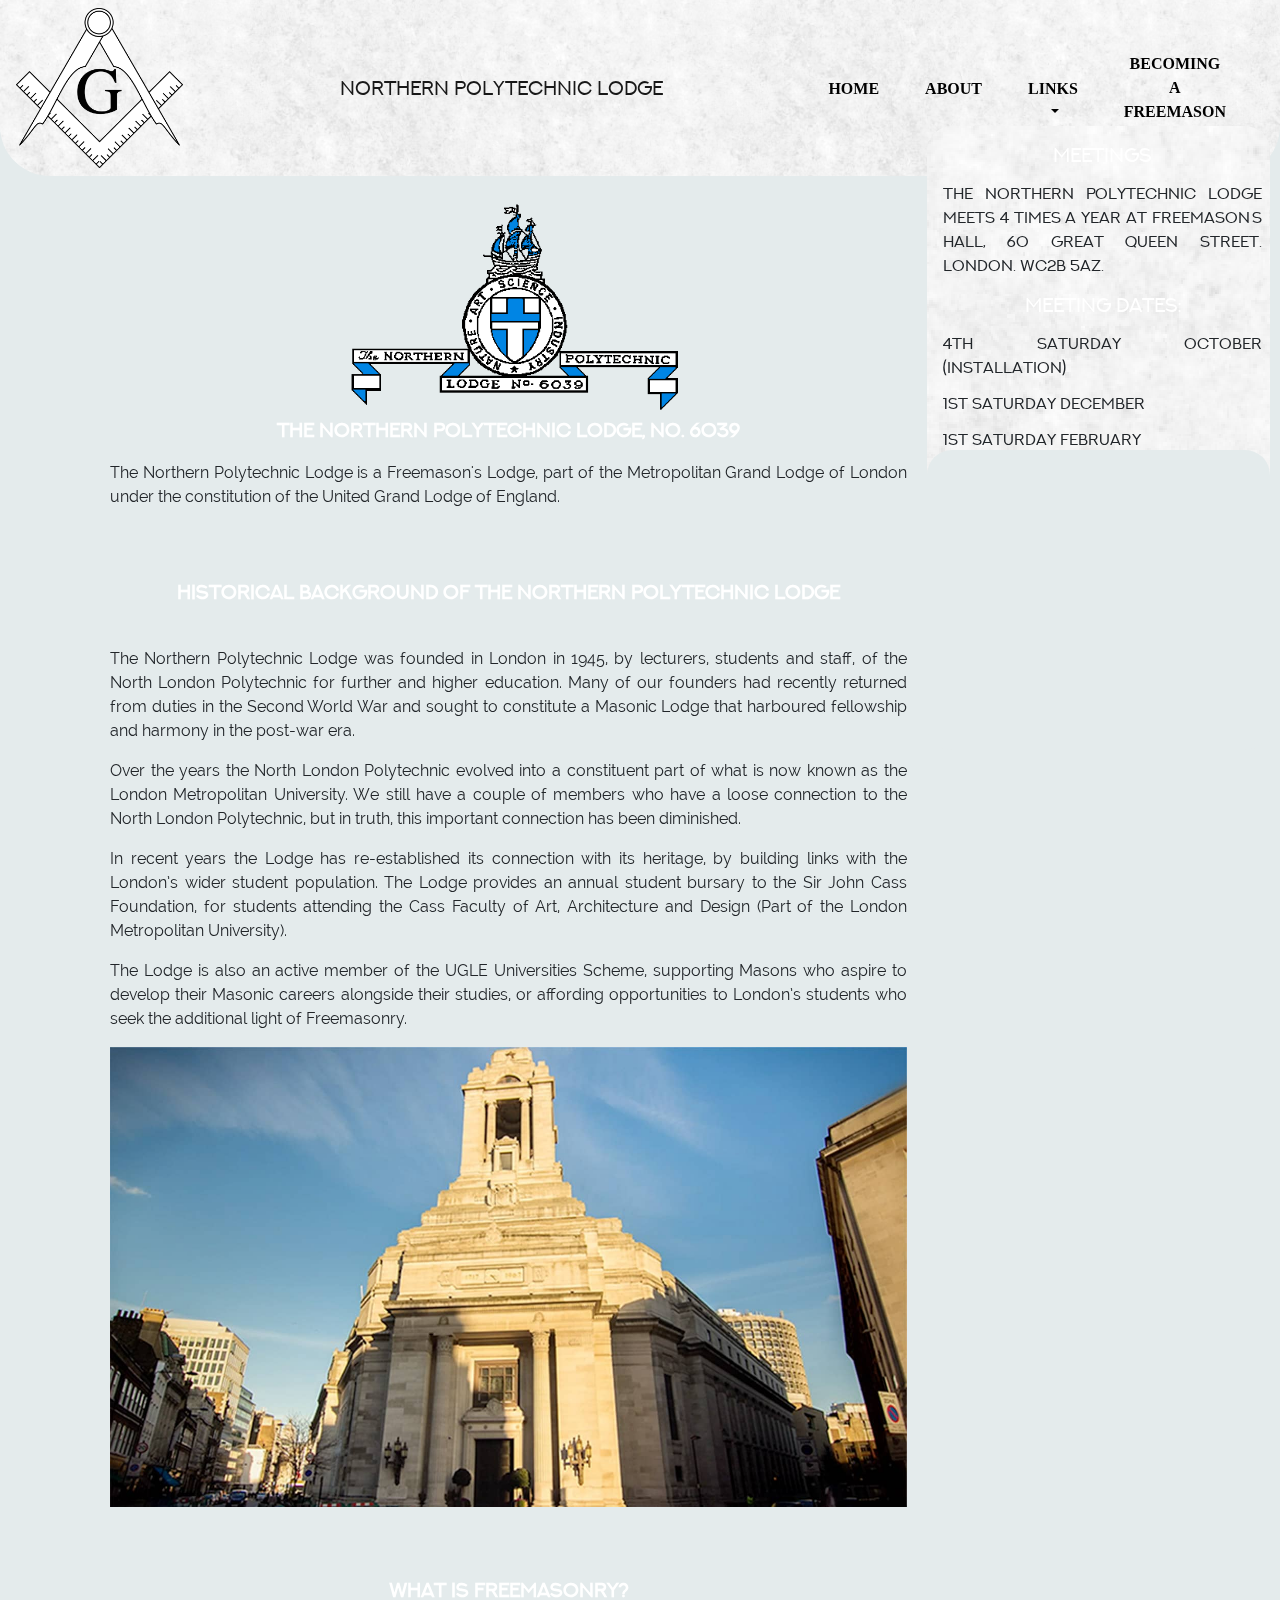
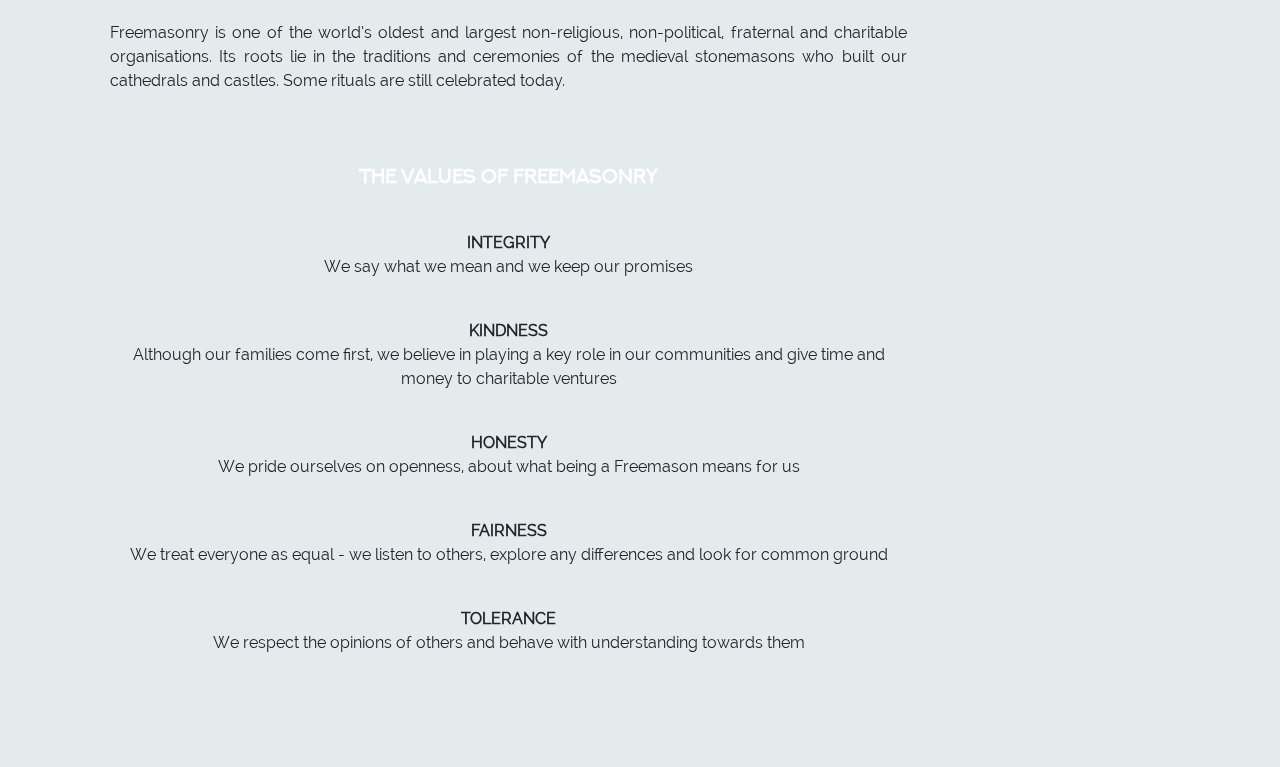
<file: index1.html>
<!doctype html>
<html lang="en">
  <head>
    <!-- Required meta tags -->
    <meta charset="utf-8">
    <meta name="viewport" content="width=device-width, initial-scale=1, shrink-to-fit=no">

    <link rel="stylesheet" href="css/navbar.css">
    <link rel="stylesheet" href="css/fonts.css">
    <link rel="stylesheet" href="css/sidenav.css">
    <link rel="stylesheet" href="css/map.css">
    <link rel="stylesheet" href="css/styles.css">
    <!-- <link rel="stylesheet" href="css/flip.css"> -->



    <script src="js/animate.js"></script>


    <!-- Bootstrap CSS -->
    <link rel="stylesheet" href="https://maxcdn.bootstrapcdn.com/bootstrap/4.0.0/css/bootstrap.min.css" integrity="sha384-Gn5384xqQ1aoWXA+058RXPxPg6fy4IWvTNh0E263XmFcJlSAwiGgFAW/dAiS6JXm" crossorigin="anonymous">
    <!-- <link rel="stylesheet" href="https://cdnjs.cloudflare.com/ajax/libs/materialize/0.100.2/css/materialize.min.css"> -->



    <title>Northern Polytechnic Lodge</title>
  </head>
  <body style="background-color: #e4ebec;">
    <nav id="nav-background" class="navbar navbar-expand-lg navbar-light bg-light">
      <img id="logo" src="img/compass.png">
      <a id="northern" class="navbar-brand d-flex mx-auto justify-content-center w-100" href="#">NORTHERN POLYTECHNIC   LODGE</a>
      <button class="navbar-toggler" style="margin-left:23px" type="button" data-toggle="collapse" data-target="#navbarSupportedContent" aria-controls="navbarSupportedContent" aria-expanded="false" aria-label="Toggle navigation">
        <span class="navbar-toggler-icon"></span>
      </button>
    
      <div class="collapse navbar-collapse" id="navbarSupportedContent">
        <ul class="navbar-nav ml-auto">
          <li class="nav-item active" style="">
            <a id="button" class="nav-link" href="#">HOME<span class="sr-only">(current)</span></a>
          </li>
          <li class="nav-item">
            <a id="button" class="nav-link" style="" href="#about">ABOUT</a>
          </li>
          <li class="nav-item dropdown">
              <a class="nav-link dropdown-toggle" style="" href="#" id="button" role="button" data-toggle="dropdown" aria-haspopup="true" aria-expanded="false">
                LINKS
              </a>
              <div class="dropdown-menu" aria-labelledby="navbarDropdown">
                <a class="dropdown-item" href="http://www.ugle.org.uk">UGLE</a>
                <a class="dropdown-item" href="http://www.londonmasons.org.uk">Metropolitan Grand Lodge</a>
                <a class="dropdown-item" href="http://www.universitiesscheme.com">Universities Scheme</a>
                <a class="dropdown-item" href="http://sirjohncassfoundation.com">Cass Foundation</a>
              </div>
            </li>
          <li class="nav-item">
              <a id="button" style="margin-top:0px" class="nav-link" href="http://www.ugle.org.uk/becoming-a-freemason">BECOMING A FREEMASON</a>
          </li>
          <!-- <li class="nav-item">
              <a id="button" class="nav-link" href="#">CONTACT</a>
          </li> -->
          
        </ul>
      </div>
    </nav>


    <div class="sidenav" style="margin-top:-20px; background-image:none; background-color: #e4ebec; z-index:-1;">
      <img id="logo" style="padding-left:35%;" src="img/compass.png">
    </div>    

    <div class="sidenav">
      <a id="title">MEETINGS</a>
      <a id="meeting">The Northern Polytechnic Lodge meets 4 times a year at Freemason’s Hall, 60 Great Queen Street. London. WC2B 5AZ.</a>
      <a id="title">Meeting dates: </a>
      <a id="meeting">4th Saturday October (Installation)</a>
      <a id="meeting">1st Saturday December</a>
      <a id="meeting">1st Saturday February</a>
      <a id="meeting">4th Saturday April (elections)</a>
    </div>

    
    <div class="main">
      <img class="center" src="img/logo1.png">
      <p id="title"><strong>The Northern Polytechnic Lodge, No. 6039</strong></p>
      <p>The Northern Polytechnic Lodge is a Freemason's Lodge, part of the Metropolitan Grand Lodge of London under the constitution of the United Grand Lodge of England.</p>
    </div>

    <div class="mobile-meetings">
        <br><br>
        <p id="title"><strong>MEETINGS</strong></p>
        <p id="meeting">The Northern Polytechnic Lodge meets 4 times a year at Freemason’s Hall, 60 Great Queen Street. London. WC2B 5AZ.</p>
        <p id="title">Meeting dates: </a>
        <p id="meeting" style="text-align: center">4th Saturday October (Installation)</p>
        <p id="meeting" style="text-align: center">1st Saturday December</p>
        <p id="meeting" style="text-align: center">1st Saturday February</p>
        <p id="meeting" style="text-align: center">4th Saturday April (elections)</p>
          <iframe style=" height:300px; width:100%; background-image:none; background-color: #e4ebec;" frameborder="0" src="https://www.google.com/maps/embed/v1/place?key=AIzaSyDAo_5qyiZT18B03WLYy-7Kf8qRiIRlblQ
          &q=United+Grand+Lodge+of+England" allowfullscreen>
    </iframe>
      </div>

    <div class="main">
      <br><br>
      <p style="text-size:16px" id="title"><strong>Historical background of The Northern Polytechnic Lodge </strong></p> 
      <br> 
      <p>The Northern Polytechnic Lodge was founded in London in 1945, by lecturers, students and staff, of the North London Polytechnic for further and higher education. Many of our founders had recently returned from duties in the Second World War and sought to constitute a Masonic Lodge that harboured fellowship and harmony in the post-war era.</p>
      </p>
      <p>Over the years the North London Polytechnic evolved into a constituent part of what is now known as the London Metropolitan University. We still have a couple of members who have a loose connection to the North London Polytechnic, but in truth, this important connection has been diminished.</p> 
      <p>In recent years the Lodge has re-established its connection with its heritage, by building links with the London’s wider student population. The Lodge provides an annual student bursary to the Sir John Cass Foundation, for students attending the Cass Faculty of Art, Architecture and Design (Part of the London Metropolitan University).</p>
      <p>The Lodge is also an active member of the UGLE Universities Scheme, supporting Masons who aspire to develop their Masonic careers alongside their studies, or affording opportunities to London’s students who seek the additional light of Freemasonry.</p>
      <img class="center" style="width:100%" src="img/ugle.jpg">
    </div>  
    
    <div class="main">
      <div id="about"></div>
      <br><br>
      <p id="title"><strong>What is Freemasonry?</strong></p>
      <p>Freemasonry is one of the world’s oldest and largest non-religious, non-political, fraternal and charitable organisations. Its roots lie in the traditions and ceremonies of the medieval stonemasons who built our cathedrals and castles. Some rituals are still celebrated today.</p>
    </div>

    <div class="main">
        <br><br>
        <p id="title"><strong>The Values of Freemasonry</strong></p>
        <!-- <label class="center" style="margin-top:60px;">
            <input type="checkbox"  />
            <div class="cards">
                <div class="front">
                  <p style="text-align: center; margin-top: -65px; font-size: 30px;">INTEGRITY</p>
                </div>
                <div class="back">
                  <p style="text-align: center; margin-top: -65px; font-size: 30px;">We say what we mean and we keep our promises</p>
                </div>
            </div>
        </label> -->

        <br>
        <p style="text-align: center; margin-bottom:0px;"><strong>INTEGRITY</strong></p>
        <p style="text-align: center; ">We say what we mean and we keep our promises</p>

        <br>
        <p style="text-align: center; margin-bottom:0px;"><strong>KINDNESS</strong></p>
        <p style="text-align: center; ">Although our families come first, we believe in playing a key role in our communities and give time and money to charitable ventures</p>

        <br>
        <p style="text-align: center; margin-bottom:0px;"><strong>HONESTY</strong></p>
        <p style="text-align: center; ">We pride ourselves on openness, about what being a Freemason means for us</p>

        <br>
        <p style="text-align: center; margin-bottom:0px;"><strong>FAIRNESS</strong></p>
        <p style="text-align: center; ">We treat everyone as equal - we listen to others, explore any differences and look for common ground</p>
    
        <br>
        <p style="text-align: center; margin-bottom:0px;"><strong>TOLERANCE</strong></p>
        <p style="text-align: center; ">We respect the opinions of others and behave with understanding towards them</p>

      </div>

    
    <iframe class="sidenav" style="margin-top:430px; height:300px; background-image:none; background-color: #e4ebec;" frameborder="0" src="https://www.google.com/maps/embed/v1/place?key=AIzaSyDAo_5qyiZT18B03WLYy-7Kf8qRiIRlblQ
          &q=United+Grand+Lodge+of+England" allowfullscreen>
    </iframe>

    <br>
    <br>
    <br>
    <br>

    <!-- Optional JavaScript -->
    <!-- jQuery first, then Popper.js, then Bootstrap JS -->


    <!-- <footer class="page-footer">
        <div class="footer-copyright">
          <div class="container">
          © 2014 Copyright Text
          <a class="grey-text text-lighten-4 right" href="#!">More Links</a>
          </div>
        </div>
      </footer>
           -->



    <!-- <script src="https://maps.googleapis.com/maps/api/js?key=AIzaSyA2FM9Ij0L9I1ZlIeNEbXN8PCu7CAyisXw&callback=myMap"></script> -->
    <script src="https://code.jquery.com/jquery-3.2.1.slim.min.js" integrity="sha384-KJ3o2DKtIkvYIK3UENzmM7KCkRr/rE9/Qpg6aAZGJwFDMVNA/GpGFF93hXpG5KkN" crossorigin="anonymous"></script>
    <script src="https://cdnjs.cloudflare.com/ajax/libs/popper.js/1.12.9/umd/popper.min.js" integrity="sha384-ApNbgh9B+Y1QKtv3Rn7W3mgPxhU9K/ScQsAP7hUibX39j7fakFPskvXusvfa0b4Q" crossorigin="anonymous"></script>
    <script src="https://maxcdn.bootstrapcdn.com/bootstrap/4.0.0/js/bootstrap.min.js" integrity="sha384-JZR6Spejh4U02d8jOt6vLEHfe/JQGiRRSQQxSfFWpi1MquVdAyjUar5+76PVCmYl" crossorigin="anonymous"></script>
  </body>
</html>
</file>
<file: css/navbar.css>
#logo {
    height: 160px;
}

#nav-background {
    background-image: url("../img/fresh_snow.png");
    border-bottom-right-radius: 50px;
    border-bottom-left-radius: 50px;
}

#first_nav {
    background-color: #24355d;
}

.styled-button {
    /* height:40px !important; */
    background-color: #24355d !important;
    font-family: 'Raleway';
    font-weight:normal;
    font-style:normal;
    border: none;
    text-align: center;
    display: flex;
    width: 20%;
}

@media (max-width: 900px) { 

    .styled-button {
        /* height:40px !important; */
        background-color: #24355d !important;
        font-family: 'Raleway';
        font-weight:normal;
        font-style:normal;
        border: none;
        text-align: center;
        display: flex;
     /* width: auto; */
    }

}

@media (max-width: 783px) { 

    .styled-button {
        /* height:40px !important; */
        background-color: #24355d !important;
        font-family: 'Raleway';
        font-weight:normal;
        font-style:normal;
        border: none;
        text-align: center;
        display: flex;
        width: -webkit-fill-available;
    }

    .center-btn {
        display: block;
        margin-left: auto;
        margin-right: auto;
        margin-top: auto;
        margin-bottom: auto;
        width: 60%;
        height: 2em;
    }

}
</file>
<file: css/fonts.css>
@font-face {
    font-family: 'aspergitbold';
    src: url('../fonts/aspergit.bold-webfont.woff2') format('woff2'),
         url('../fonts/aspergit.bold-webfont.woff') format('woff'),
         url('../fonts/aspergit.bold-webfont.ttf') format('truetype');
    font-weight: normal;
    font-style: normal;

}


@font-face {
    font-family: 'junicoderegular';
    src: url('../fonts/junicode.regular-webfont.ttf') format('ttf');
    font-weight: normal;
    font-style: normal;

}

@font-face {
    font-family: Garamond, Baskerville, "Baskerville Old Face", "Hoefler Text", "Times New Roman", serif;
	font-size: 16px;
	font-style: normal;
	font-variant: normal;
}

@font-face {
    font-family: 'next_artregular';
    src: url('../fonts/next-art.regular-webfont.ttf') format('truetype');
    font-weight: normal;
    font-style: normal;

}


@font-face {
    font-family: 'Raleway';
    src: url('../fonts/Raleway.woff2') format('woff2'),
        url('../fonts/Raleway.woff') format('woff'),
        url('../fonts/Raleway.ttf') format('truetype');
    font-weight: normal;
    font-style: normal;
}

p{
    font-family: 'Raleway';
    font-weight:normal;
    font-style:normal;
}

h3 {
    font-family: 'Raleway';
    font-weight:normal;
    font-style:normal;
}

#title {
    text-align: center; 
    font-family: 'next_artregular';
    font-weight:normal;
    font-style:normal;
    font-size: 20px;
    color: white;
}

#meeting {
    text-align: justify; 
    font-family: 'next_artregular';
    font-weight:normal;
    font-style:normal;
    font-size: 16px;
}

#northern {
    text-align: center; 
    font-family: 'next_artregular';
    font-weight:normal;
    font-style:normal;
    font-size: 20px;
}
</file>
<file: css/sidenav.css>
@font-face {
    font-family: 'junicoderegular';
    src: url('../fonts/junicode.regular-webfont.ttf') format('ttf');
    font-weight: normal;
    font-style: normal;

}


.sidenav {
    width: 343px;
    position: fixed;
    z-index: 1;
    top: 20px;
    right: 10px;
    background-color: #e4ebec;
    overflow-x: hidden;
    padding: 8px 0;
    margin-top: 106px;
    background-image: url("../img/fresh_snow1.png");
    border-radius: 25px;
}

.sidenav a {
    padding: 6px 8px 6px 16px;
    text-decoration: none;
    font-size: 25px;
    display: block;
}

.main {
    margin-left: 100px; /* Same width as the sidebar + left position in px */
    font-size: 16px; /* Increased text to enable scrolling */
    padding: 0px 10px;
    margin-right: 363px;
    margin-top: 20px;
}

.main p {
    text-align: justify;
}

.mobile-meetings {
    display: none;
}

#button {
    margin-right: 30px;
    margin-top:25px;
    text-align: center; 
    font-family: 'junicoderegular';
    font-weight:bold;
    font-style:normal;
    color: black;
}

@media screen and (max-width: 991px) {
    .main {
        /* background-color: lightgreen; */
        margin-left: 20px; /* Same width as the sidebar + left position in px */
        font-size: 16px; /* Increased text to enable scrolling */
        padding: 0px 10px;
        margin-right: 10px;
        margin-top: 10px;
    }
    
    .sidenav {
        width: 300px;
        position: absolute;
        visibility: hidden;
        top: 20px;
        right: 10px;
        overflow-x: hidden;
        padding: 8px 0; 
        margin-top: 185px;
        background-image: url("../img/fresh_snow1.png");
    }

    .mobile-meetings {
        display: block;
        /* background-color: lightgreen; */
        margin-left: 20px; /* Same width as the sidebar + left position in px */
        font-size: 16px; /* Increased text to enable scrolling */
        padding: 0px 10px;
        margin-right: 10px;
        margin-top: 10px;
    }

    #button {
        margin-right: 30px;
        margin-top: 0px;
        text-align: center; 
        font-family: 'junicoderegular';
        font-weight:bold;
        font-style:normal;
    }
}
</file>
<file: css/map.css>
.map{
    margin-left: 100px;
}
</file>
<file: css/styles.css>
.center {
    display: block;
    margin-left: auto;
    margin-right: auto;
    width: 50%;
}

.center-btn {
    display: block;
    margin-left: auto;
    margin-right: auto;
    margin-top: auto;
    margin-bottom: auto;
    width: 60%;
    color: white;
}

.map_card {
    margin: 3em;
    margin-bottom: 0em;
    border: 2px;
    border-color: #24355d;
    border-radius: 6px;
    border-style: solid;
    display: inline-flex;
    /* background-color: #24355d; */
    /* width: 93%; */
}


.charity-background {
    padding-top: 3em;
    background-image: url("../img/topography.png");
}

.donate{
    margin: auto !important;
    display: block !important;
    color: #24355d !important;
}

.nav-pills .nav-link.active, .nav-pills .show>.nav-link {
    color: rgb(0, 0, 0) !important;
    background-color: #889BB7 !important;
}

.nav-link {
    /* width: 80%; */
}

.inline {
    display: inline-block;
}

.full-screen {
    background-size: cover;
    background-position: center;
    background-repeat: no-repeat;
  }

  .banner {
    background-color: #24355d;
    bottom: 0px;
    opacity: 0.8;
    filter: alpha(opacity=50);
  }

  .span {
    color: white;
    filter: alpha(opacity=100);
    opacity: 1;
  }

  .banner_logo {
    display: block;
    /* background-color: #24355d; */
    opacity: 0.8;
    filter: alpha(opacity=50);
    position: relative; 
    margin-left: auto;
    margin-right: auto;
    top: 0px;
    width: 300px;
    height: 200px;
    z-index: 2;
  }

  .navv {
      background-color: #889BB7;
  }

  .center-nav {
    display: block;
    margin-left: auto;
    margin-right: auto;
    width: 70%;
}

.pills {
    margin: 1em;
    display: grid;
}

@media (max-width: 600px) {
    .pills {
        margin: 1em;
        display: -webkit-inline-box !important;
        width: 10em;
    }

    .text {
        margin-top: 5em;
        margin-left: -12em;
    }
}

@media (max-width: 900px) { 
    /* .banner_logo {
        display: none;
        background-color: #24355d;
        opacity: 0.8;
        filter: alpha(opacity=50);
        position: absolute; 
        left: 75px;
        top: 0px;
        width: 300px;
        height: 200px;
        z-index: 2;
      } */

    .carousel-caption {
        /* position: inherit !important; */
        right: 15%;
        bottom: 20px;
        left: 15%;
        z-index: 10;
        padding-top: 20px;
        padding-bottom: 20px;
        color: #fff;
        text-align: center;
    }

    .center {
        text-align: center !important; 
        font-family: 'next_artregular';
        font-weight:normal;
        font-style:normal;
        font-size: 20px;
        color: white;
        display: block;
        margin-left: none !important;
        margin-right: none !important;
        width: inherit !important;
    }

 }
</file>
<file: css/flip.css>
@font-face {
    font-family: Garamond, Baskerville, "Baskerville Old Face", "Hoefler Text", "Times New Roman", serif;
	font-size: 16px;
	font-style: normal;
	font-variant: normal;
}

label {
    -webkit-perspective: 1000px;
    perspective: 1000px;
    -webkit-transform-style: preserve-3d;
    transform-style: preserve-3d;
    display: block;
    width: 700px;
    height: 70px;
    margin-top:20px;
    /* position: absolute; */
    left: 50%;
    top: 50%;
    -webkit-transform: translate(-50%, -50%);
    transform: translate(-50%, -50%);
    cursor: pointer;
    
}

.cards {
    position: relative;
    height: 100%;
    width: 200%;
    -webkit-transform-style: preserve-3d;
    transform-style: preserve-3d;
    -webkit-transition: all 600ms;
    transition: all 600ms;
    z-index: 20;
    
}

    .cards div {
        position: absolute;
        height: 100%;
        width: 100%;
        background-image: url("../img/fresh_snow.png");
        text-align: center;
        line-height: 200px;
        -webkit-backface-visibility: hidden;
        backface-visibility: hidden;
        border-radius: 2px;
    }

    .cards .back {
        background-image: url("../img/fresh_snow.png");
        color: black;
        -webkit-transform: rotateX(180deg);
        transform: rotateX(180deg);
        height: auto;
    }

label:hover .cards {
    -webkit-transform: rotateX(20deg);
    transform: rotateX(20deg);
    box-shadow: 0 20px 20px rgba(50,50,50,.2);
}

input {
    display: none;
}

:checked + .cards {
    transform: rotateX(180deg);
    -webkit-transform: rotateX(180deg);
}

label:hover :checked + .cards {
    transform: rotateX(160deg);
    -webkit-transform: rotateX(160deg);
    box-shadow: 0 20px 20px rgba(255,255,255,.2);
}
</file>
